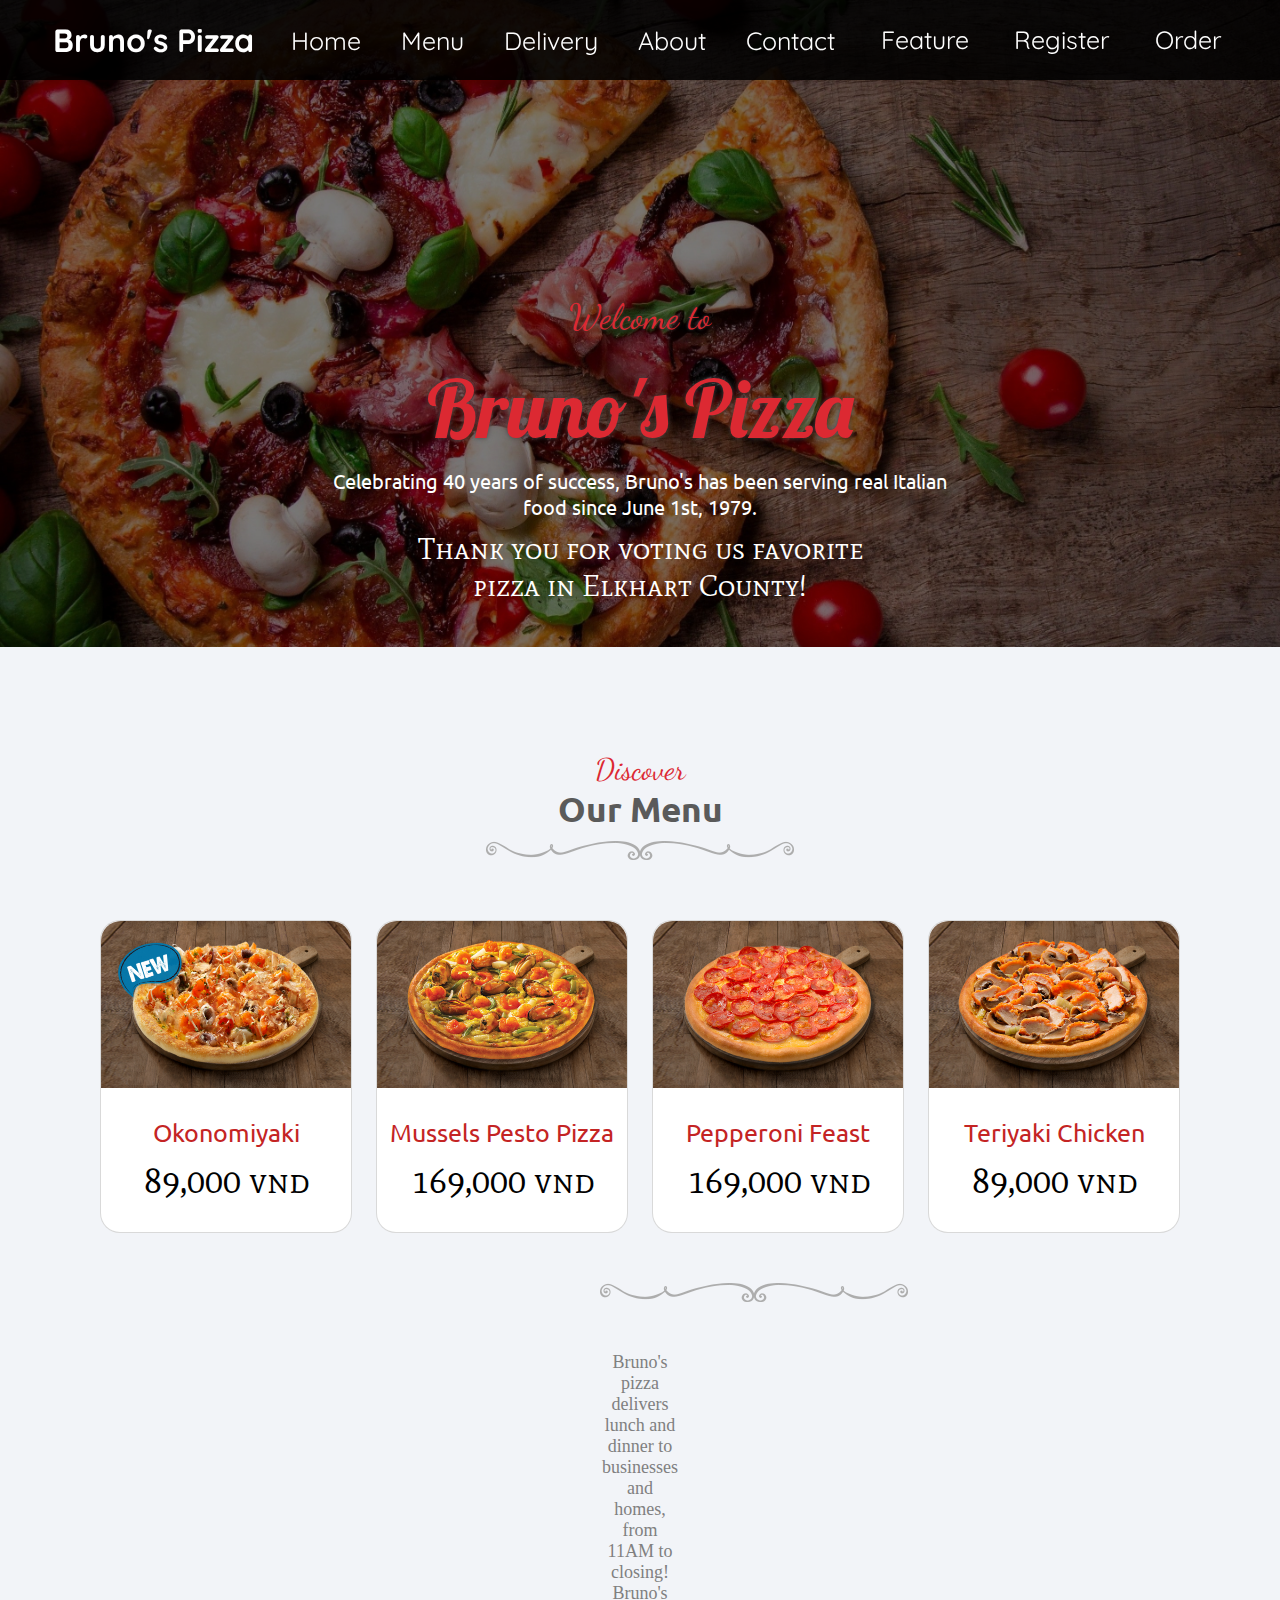
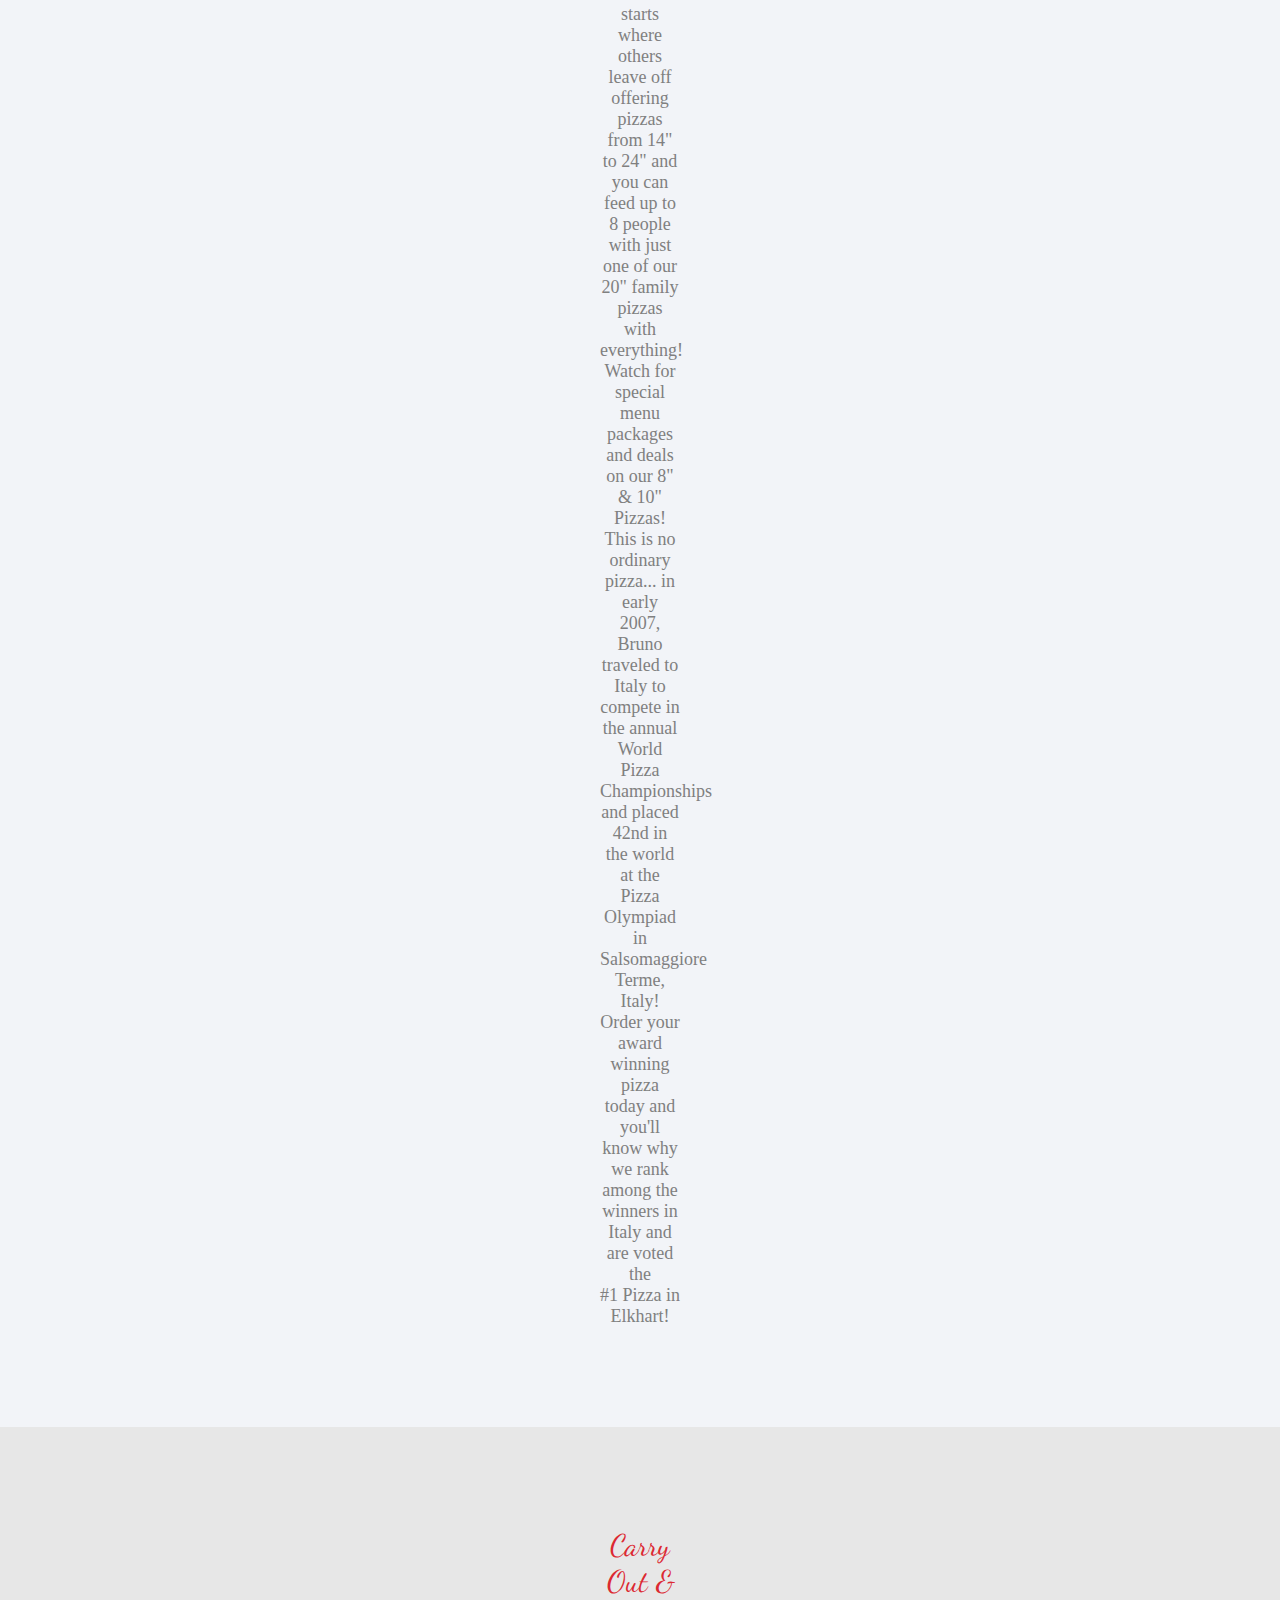
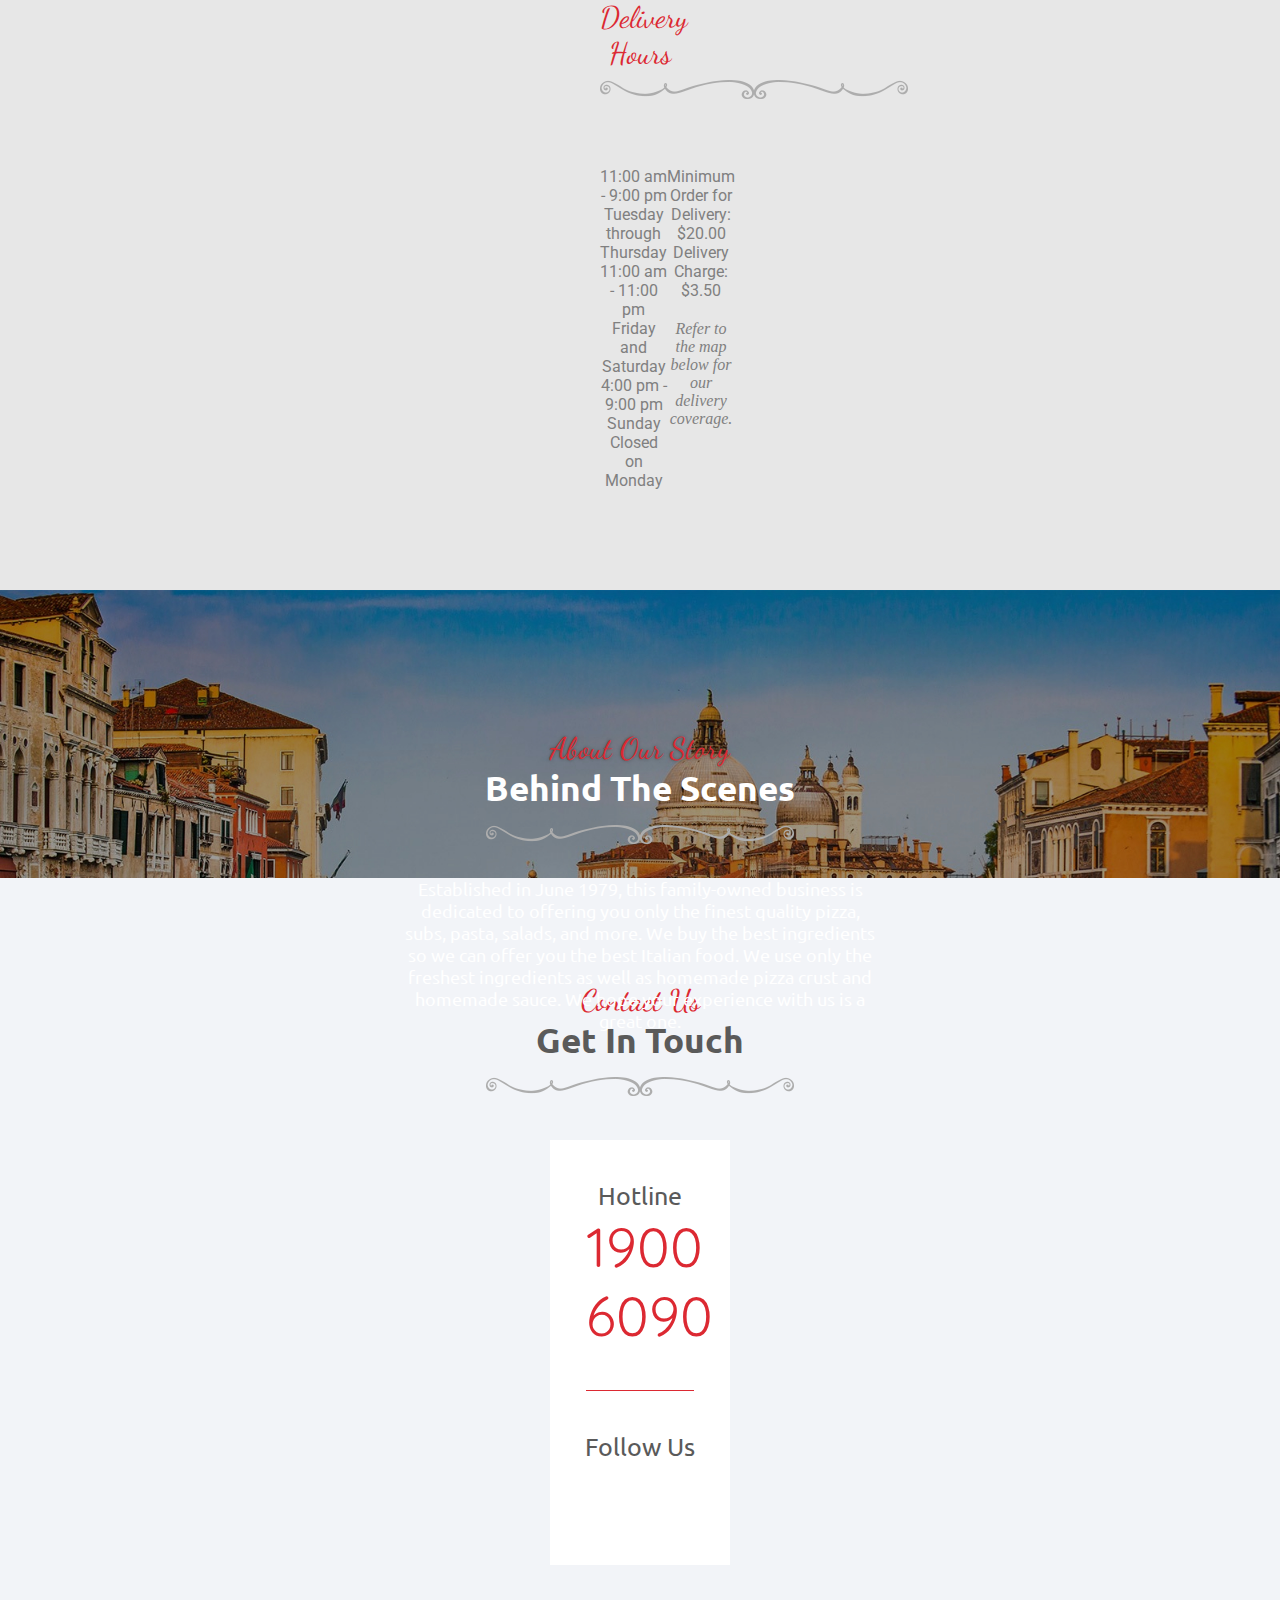
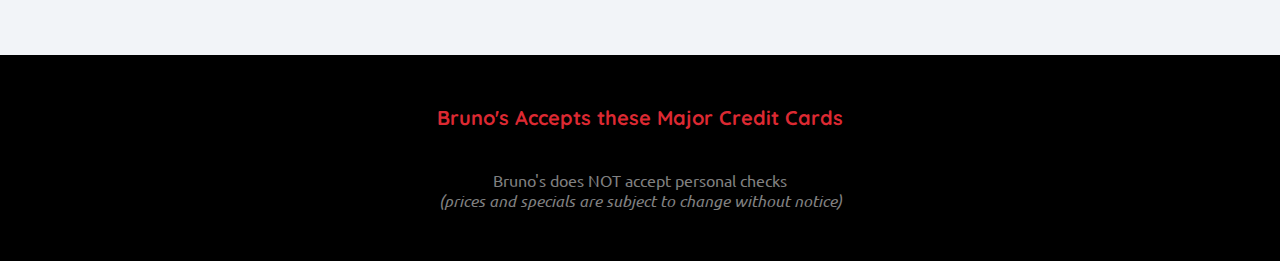
<file: index.html>
<!DOCTYPE html>
<html lang="en">
<head>
    <meta charset="UTF-8">
    <meta http-equiv="X-UA-Compatible" content="IE=edge"> 
    <meta name="viewport" content="width=device-width, initial-scale=1.0">
    <title>Bruno's PiZzA</title>
    <script src="./js/app.js" type="module"></script>
    <link rel="stylesheet" href="./css/app.css">
    <link rel="preconnect" href="https://fonts.gstatic.com">
    <link href="https://fonts.googleapis.com/css2?family=Roboto:wght@300&display=swap" rel="stylesheet">
    <link href="https://fonts.googleapis.com/css2?family=Quicksand:wght@500&display=swap" rel="stylesheet">
    <link href="https://fonts.googleapis.com/css2?family=Dancing+Script&family=Lobster&family=Mate+SC&family=Ubuntu:ital@1&display=swap" rel="stylesheet">
    <link rel="stylesheet" href="https://cdnjs.cloudflare.com/ajax/libs/font-awesome/5.15.3/css/all.min.css" integrity="sha512-iBBXm8fW90+nuLcSKlbmrPcLa0OT92xO1BIsZ+ywDWZCvqsWgccV3gFoRBv0z+8dLJgyAHIhR35VZc2oM/gI1w==" crossorigin="anonymous" referrerpolicy="no-referrer" />
</head>
<body>
    <header class="header">
        <my-homepage-navbar></my-homepage-navbar>
    </header>
    <div class="main">
        <div class="home" id="home">
            <img class="home-background" src="./img/homepage background.jpg" alt="Bruno's Pizza">
            <div class="home-content">
                <div class="home-content-welcome">Welcome to</div>
                <div class="home-content-name">Bruno's Pizza</div>
                <div class="home-content-birth">Celebrating 40 years of success, Bruno's has been serving real Italian food since June 1st, 1979.</div>
                <div class="home-content-thanks">
                    <p>Thank you for voting us favorite</p>
                    <p>pizza in Elkhart County!</p>
                </div>
            </div>
        </div>
        <div class="menu" id="menu">
            <div class="menu-headline">
                <div class="discover">Discover</div>
                <div class="our-menus">Our Menu</div>
                <img src="./img/title-border.png" alt="#" class="menu-border">
            </div>
            <div class="main-menu grid">
                <div class="row">
                    <div class="col l-3 m-6 c-12">
                        <div class="menu-item">
                            <img src="./img/pizza/Hình+product+gắn+tag+NEW-01.jpg" alt="#" class="menu-item-img">
                        <div class="menu-item-name">Okonomiyaki</div>
                        <div class="menu-item-price">89,000 vnd</div>
                        </div>
                    </div>
                    <div class="col l-3 m-6 c-12">
                        <div class="menu-item">
                            <img src="./img/pizza/Mussle-pesto-pizza.jpg" alt="#" class="menu-item-img">
                        <div class="menu-item-name">Mussels Pesto Pizza</div>
                        <div class="menu-item-price">169,000 vnd</div>
                        </div>
                    </div>
                    <div class="col l-3 m-6 c-12">
                        <div class="menu-item">
                            <img src="./img/pizza/Pepperoni-feast-.jpg" alt="#" class="menu-item-img">
                        <div class="menu-item-name">Pepperoni Feast</div>
                        <div class="menu-item-price">169,000 vnd</div>
                        </div>
                    </div>
                    <div class="col l-3 m-6 c-12">
                        <div class="menu-item">
                            <img src="./img/pizza/Teriyaki-chicken.jpg" alt="#" class="menu-item-img">
                        <div class="menu-item-name">Teriyaki Chicken</div>
                        <div class="menu-item-price">89,000 vnd</div>
                        </div>
                    </div>
                </div>
            </div>
            <div class="menu-describe">
                <img src="./img/title-border.png" alt="#" class="menu-border">
                <p>
                    Bruno's pizza delivers lunch and dinner to businesses and homes, from 11AM to closing! Bruno's starts where others leave off offering pizzas from 14" to 24" and you can feed up to 8 people with just one of our 20" family pizzas with everything! Watch for special menu packages and deals on our 8" & 10" Pizzas! This is no ordinary pizza... in early 2007, Bruno traveled to Italy to compete in the annual World Pizza Championships and placed 42nd in the world at the Pizza Olympiad in Salsomaggiore Terme, Italy! Order your award winning pizza today and you'll know why we rank among the winners in Italy and are voted the
                </p>
                <p>#1 Pizza in Elkhart!</p>
            </div>
        </div>
        <div class="delivery" id="delivery">
            <div class="delivery-header">
                <p>Carry Out & Delivery Hours</p>
                <img src="./img/title-border.png" alt="#" class="delivery-header-border">
            </div>
            <div class="delivery-content">
                <div class="delivery-content-left">
                    <p>11:00 am - 9:00 pm Tuesday through Thursday</p>
                    <p>11:00 am - 11:00 pm Friday and Saturday</p>
                    <p>4:00 pm - 9:00 pm Sunday</p>
                    <p>Closed on Monday</p>
                </div>
                <div class="delivery-content-right">
                    <p>Minimum Order for Delivery: $20.00</p>
                    <p>Delivery Charge: $3.50</p>
                    <div class="delivery-noti">
                        <i>Refer to the map below for our delivery coverage.</i>
                    </div>
                </div>
            </div>
        </div>
        <div class="about" id="about">
            <img src="./img/about-bg.jpg" alt="#" class="about-img">
            <div class="about-content">
                <div class="about-header">
                    <p class="about-header-our-story">About Our Story</p>
                    <p class="about-header-behind">Behind The Scenes</p>
                </div>
                <img src="./img/title-border.png" alt="#" class="about-border">
                <p class="about-title">
                    Established in June 1979, this family-owned business is dedicated to offering you only the finest quality pizza, subs, pasta, salads, and more. We buy the best ingredients so we can offer you the best Italian food. We use only the freshest ingredients as well as homemade pizza crust and homemade sauce. We hope your experience with us is a great one.
                </p>
            </div>
        </div>
        <div class="contact" id="contact">
            <div class="contact-header">
                <p class="contact-us">Contact Us</p>
                <p class="get-in-touch">Get In Touch</p>
                <img src="./img/title-border.png" alt="#" class="contact-border">
            </div>
            <div class="contact-content">
                <div class="hotline">
                    <div class="hotline-title">
                        <i class="fas fa-phone-alt"></i>
                        <p>Hotline</p>
                    </div>
                    <div class="hotline-number">1900 6090</div>
                </div>
                <div class="follow">
                    <div class="follow-title">Follow Us</div>
                    <div class="follow-icon">
                        <i class="fb fab fa-facebook-f"></i>
                        <i class="insta fab fa-instagram"></i>
                    </div>
                </div>
            </div>
        </div>
    </div>
    <footer class="footer">
        <article class="footer-content">
            <p class="footer-headline">
                Bruno's Accepts these Major Credit Cards
            </p>
            <div class="credit-card-list">
                <i class="fab fa-cc-visa"></i>
                <i class="fab fa-cc-mastercard"></i>
                <i class="fab fa-cc-amex"></i>
            </div>
            <section class="footer-notice">
                <p>
                    Bruno's does NOT accept personal checks
                </p>
                <aside>
                    <i>
                        (prices and specials are subject to change without notice)
                    </i>
                </aside>
            </section>
        </article>
    </footer>
    
</body>
</html>
</file>
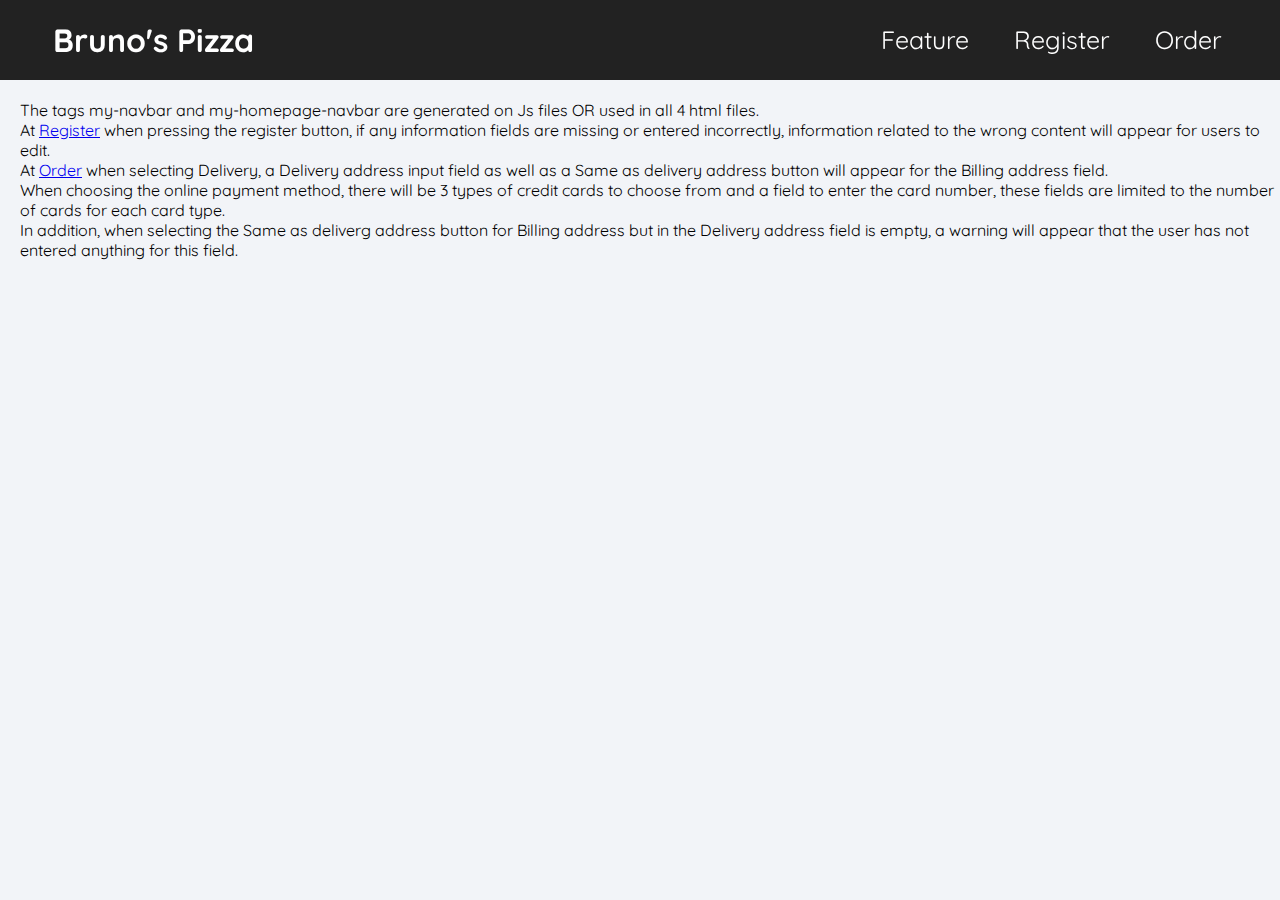
<file: feature.html>
<!DOCTYPE html>
<html lang="en">
<head>
    <meta charset="UTF-8">
    <meta http-equiv="X-UA-Compatible" content="IE=edge">
    <meta name="viewport" content="width=device-width, initial-scale=1.0">
    <title>Bruno's PiZzA</title>
    <script src="./js/app.js" type="module"></script>
    <link rel="stylesheet" href="./css/app.css">
    <link rel="preconnect" href="https://fonts.gstatic.com">
    <link href="https://fonts.googleapis.com/css2?family=Roboto:wght@300&display=swap" rel="stylesheet">
    <link href="https://fonts.googleapis.com/css2?family=Quicksand:wght@500&display=swap" rel="stylesheet">
    <link href="https://fonts.googleapis.com/css2?family=Dancing+Script&family=Lobster&family=Mate+SC&family=Ubuntu:ital@1&display=swap" rel="stylesheet">
    <link rel="stylesheet" href="https://cdnjs.cloudflare.com/ajax/libs/font-awesome/5.15.3/css/all.min.css" integrity="sha512-iBBXm8fW90+nuLcSKlbmrPcLa0OT92xO1BIsZ+ywDWZCvqsWgccV3gFoRBv0z+8dLJgyAHIhR35VZc2oM/gI1w==" crossorigin="anonymous" referrerpolicy="no-referrer" />
</head>
<body>
    <header>
        <my-navbar></my-navbar>
    </header>
    <main class="feature">
        <p>The tags my-navbar and my-homepage-navbar are generated on Js files OR used in all 4 html files. </p>
        <p>
            At 
            <a href="./register.html">Register</a>
            when pressing the register button, if any information fields are missing or entered incorrectly, information related to the wrong content will appear for users to edit.  
        </p>
        <p>
            At 
            <a href="./order.html">Order</a>
            when selecting Delivery, a Delivery address input field as well as a Same as delivery address button will appear for the Billing address field. 
            <br>
            When choosing the online payment method, there will be 3 types of credit cards to choose from and a field to enter the card number, these fields are limited to the number of cards for each card type.  
            <br>
            In addition, when selecting the Same as deliverg address button for Billing address but in the Delivery address field is empty, a warning will appear that the user has not entered anything for this field.
        </p>
        
    </main>
    <script src="./js/app.js" type="module"></script>
</body>
</html>
</file>
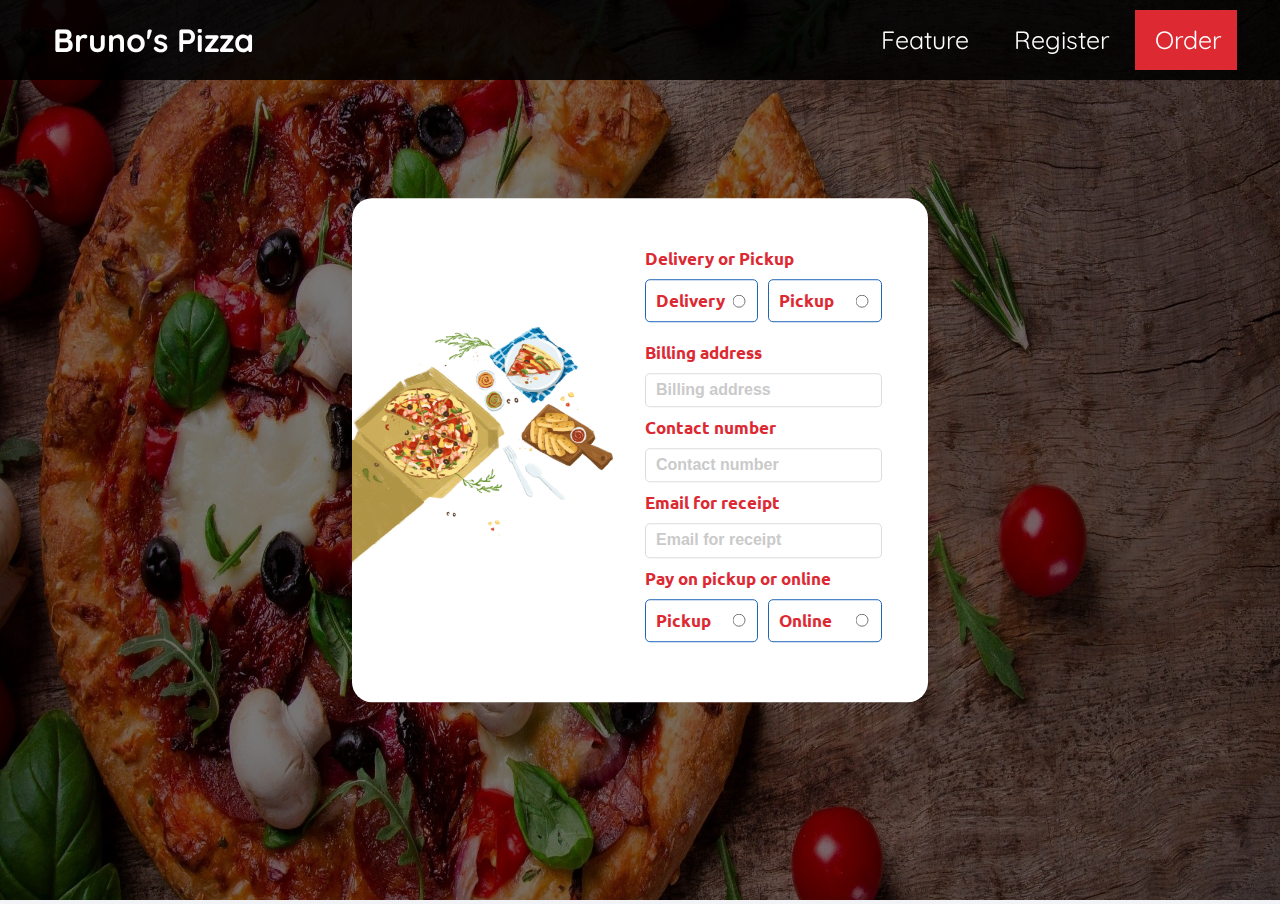
<file: order.html>
<!DOCTYPE html>
<html lang="en">
<head>
    <meta charset="UTF-8">
    <meta http-equiv="X-UA-Compatible" content="IE=edge">
    <meta name="viewport" content="width=device-width, initial-scale=1.0">
    <title>Bruno's PiZzA</title>
    <link rel="stylesheet" href="./css/app.css">
    <link rel="preconnect" href="https://fonts.gstatic.com">
    <link href="https://fonts.googleapis.com/css2?family=Roboto:wght@300&display=swap" rel="stylesheet">
    <link href="https://fonts.googleapis.com/css2?family=Quicksand:wght@500&display=swap" rel="stylesheet">
    <link href="https://fonts.googleapis.com/css2?family=Dancing+Script&family=Lobster&family=Mate+SC&family=Ubuntu:ital@1&display=swap" rel="stylesheet">
    <link rel="stylesheet" href="https://cdnjs.cloudflare.com/ajax/libs/font-awesome/5.15.3/css/all.min.css" integrity="sha512-iBBXm8fW90+nuLcSKlbmrPcLa0OT92xO1BIsZ+ywDWZCvqsWgccV3gFoRBv0z+8dLJgyAHIhR35VZc2oM/gI1w==" crossorigin="anonymous" referrerpolicy="no-referrer" />
</head>
<body>
    <header class="order-header">
        <my-navbar></my-navbar>
    </header>
    <main>
        <img class="register-background" src="./img/homepage background.jpg" alt="#">
        <div class="order-form">
            <img src="./img/register-form.png" alt="#" class="order-form-background">
            <div class="order-form-main-content">
                <div class="delivery-or-pickup">
                    <p class="title">Delivery or Pickup</p>
                    <div class="option">
                        <div class="option-delivery">
                            <p>Delivery</p>
                            <input type="radio" name="delivery-pickup" id="delivery" onclick="Delivery()">
                        </div>
                        <div class="option-pickup">
                            <p>Pickup</p>
                            <input type="radio" name="delivery-pickup" id="pickup" onclick="Pickup()">
                        </div>
                    </div>
                    <input type="text" name="delivery-address" id="delivery-address" placeholder="Delivery address">
                </div>
                <div class="billing-address">
                    <p>Billing address</p>
                    <input type="text" name="billing-address" id="billing-address" placeholder="Billing address">
                    <input type="submit" value="Same as delivery address" onclick="Submit()" id="submit">
                </div>
                <div class="contact-number">
                    <p>Contact number</p>
                    <input type="text" name="contact-number" id="contact-number" placeholder="Contact number">
                </div>
                <div class="email-receipt">
                    <p>Email for receipt</p>
                    <input type="email" name="email-receipt" id="email-receipt" placeholder="Email for receipt">
                </div>
                <div class="payment">
                    <p class="title">Pay on pickup or online</p>
                    <div class="option">
                        <div class="payment-pickup">
                            <p>Pickup</p>
                            <input type="radio" name="payment" id="pickup" onclick="PickupPayment()">
                        </div>
                        <div class="payment-online">
                            <p>Online</p>
                            <input type="radio" name="payment" id="online" onclick="OnlinePayment()">
                        </div>
                    </div>
                    <div class="creditcard-info" id="creditcard-info">
                        <p class="title">Credit card information</p>
                        <div class="card-list">
                            <div class="visa">
                                <i class="fab fa-cc-visa"></i>
                                <input type="radio" name="credit-card" id="visa" onclick="Visa()">
                            </div>
                            <div class="mastercard">
                                <i class="fab fa-cc-mastercard"></i>
                                <input type="radio" name="credit-card" id="mastercard" onclick="MasterCard()">
                            </div>
                            <div class="american-express">
                                <i class="fab fa-cc-amex"></i>
                                <input type="radio" name="credit-card" id="american-express" onclick="AmericanExpress()">
                            </div>
                        </div>
                        <input type="text" name="credit-card-number" id="visa-number" placeholder="Card Number" maxlength="16">
                        <input type="text" name="credit-card-number" id="mastercard-number" placeholder="Card Number" maxlength="16" >
                        <input type="text" name="credit-card-number" id="american-express-number" placeholder="Card Number" maxlength="15" onclick="AmericanExpress()">
                    </div>    
                </div>
            </div>
            
        </div>
    </main>

    <script src="./js/app.js" type="module"></script>
</body>
</html>
</file>
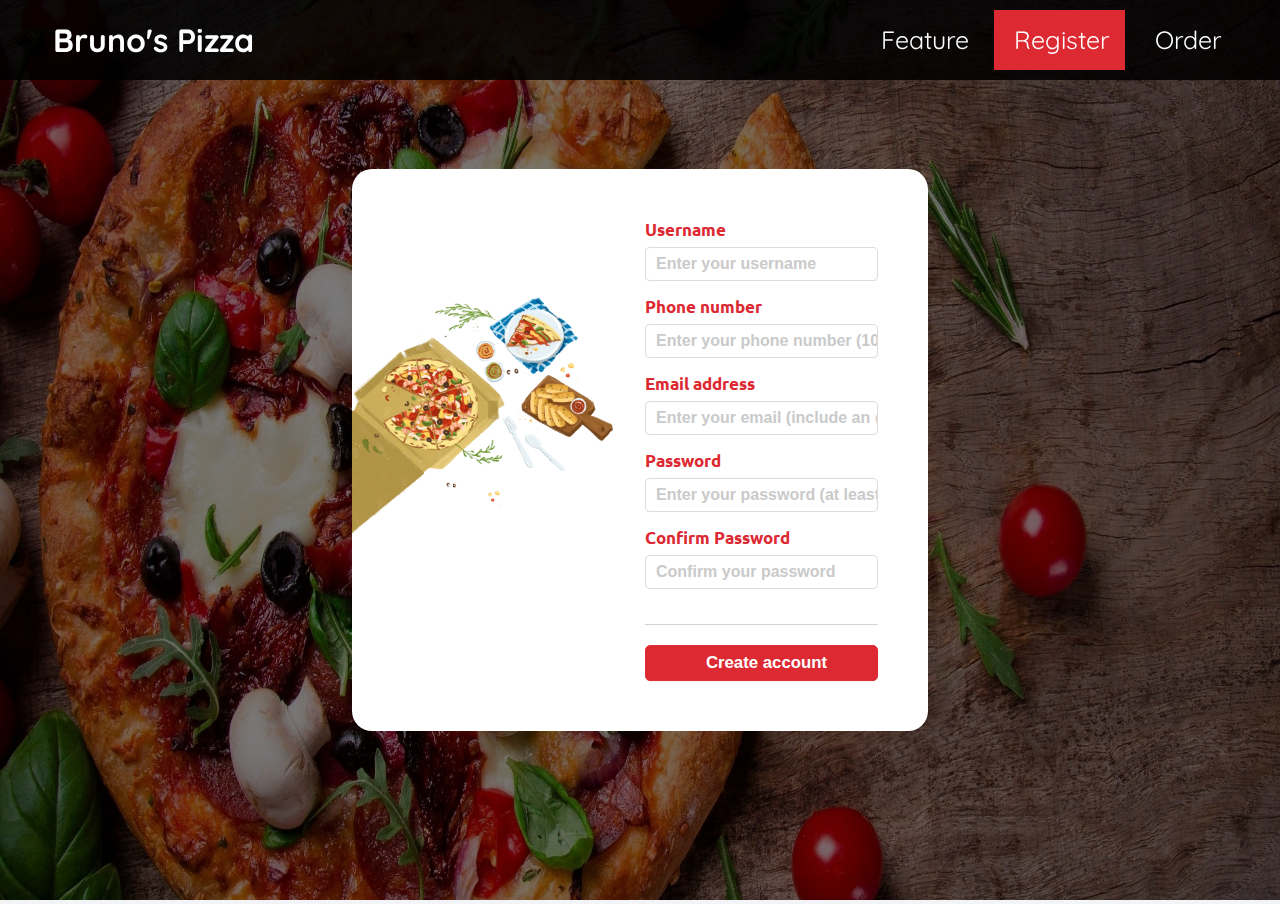
<file: register.html>
<!DOCTYPE html>
<html lang="en">
<head>
    <meta charset="UTF-8">
    <meta http-equiv="X-UA-Compatible" content="IE=edge">
    <meta name="viewport" content="width=device-width, initial-scale=1.0">
    <title>Bruno's PiZzA</title>
    <link rel="stylesheet" href="./css/app.css">
    <link rel="preconnect" href="https://fonts.gstatic.com">
    <link href="https://fonts.googleapis.com/css2?family=Roboto:wght@300&display=swap" rel="stylesheet">
    <link href="https://fonts.googleapis.com/css2?family=Quicksand:wght@500&display=swap" rel="stylesheet">
    <link href="https://fonts.googleapis.com/css2?family=Dancing+Script&family=Lobster&family=Mate+SC&family=Ubuntu:ital@1&display=swap" rel="stylesheet">
    <link rel="stylesheet" href="https://cdnjs.cloudflare.com/ajax/libs/font-awesome/5.15.3/css/all.min.css" integrity="sha512-iBBXm8fW90+nuLcSKlbmrPcLa0OT92xO1BIsZ+ywDWZCvqsWgccV3gFoRBv0z+8dLJgyAHIhR35VZc2oM/gI1w==" crossorigin="anonymous" referrerpolicy="no-referrer" />
</head>
<body>
    <header class="register-header">
        <my-navbar></my-navbar>
    </header>
    <main>
        <img class="register-background" src="./img/homepage background.jpg" alt="#">
        <div class="register-form">
            <img src="./img/register-form.png" alt="#" class="register-form-background">
            <div class="register-main-content">
                <div class="main-content-top">
                    <div class="username">
                        <p class="username-title">Username</p>
                        <input class="username-input" id="username" type="text" required placeholder="Enter your username">
                        <p class="warning" id="username-warning">Please enter your Username</p>
                    </div>
                    <div class="phonenumber">
                        <p class="phonenumber-title">Phone number </p>
                        <input class="phonenumber-input" id="phonenumber"  type="text" required placeholder="Enter your phone number (10 characters)">
                        <p class="warning" id="phonenumber-warning">Please enter a valid phone number</p>
                    </div>
                    <div class="email">
                        <p class="email-title">Email address </p>
                        <input class="email-input" id="email" type="email" required placeholder="Enter your email (include an @)">
                        <p class="warning" id="email-warning">Please enter a valid email (include an @)</p>
                    </div>
                    <div class="password">
                        <p class="password-title">Password</p>
                        <input class="password-input" id="password"  type="password" name="password" required placeholder="Enter your password (at least 8 characters)">
                        <p class="warning" id="password-warning">Please enter a valid password</p>
                    </div>
                    <div class="password-retype">
                        <p class="password-retype-title">Confirm Password</p>
                        <input class="password-retype-input" id="password-retype" type="password" required  name="password-retype" placeholder="Confirm your password">
                        <p class="warning" id="password-retype-warning">Password does not match</p>
                    </div>
                </div>
                <div class="create-account">
                    <button class="create-account-btn" onclick="RegisterCheck()">
                        Create account 
                    </button>
                </div>
            </div>
        </div>
    </main>
    <script src="./js/app.js" type="module"></script>
</body>
</html>
</file>
<file: css/app.css>
@import url("./grid.css");
@import url("./header.css");
@import url("./main/home.css");
@import url("./main/menu.css");
@import url("./main/delivery.css");
@import url("./main/about.css");
@import url("./main/contact.css");
@import url("./footer.css");
/*register*/
@import url("./register/main.css");
/*order*/
@import url("./order/main.css");

*{
    margin: 0;padding: 0;
    box-sizing: border-box;
    
}
html {
    scroll-behavior: smooth;
}
body {
    transition: all 0.5s ease;     
    background-color: #f2f4f8;  
}
.feature{
    padding-top: 100px;
    font-family: 'Quicksand', sans-serif;
    padding-left: 20px;
}
</file>
